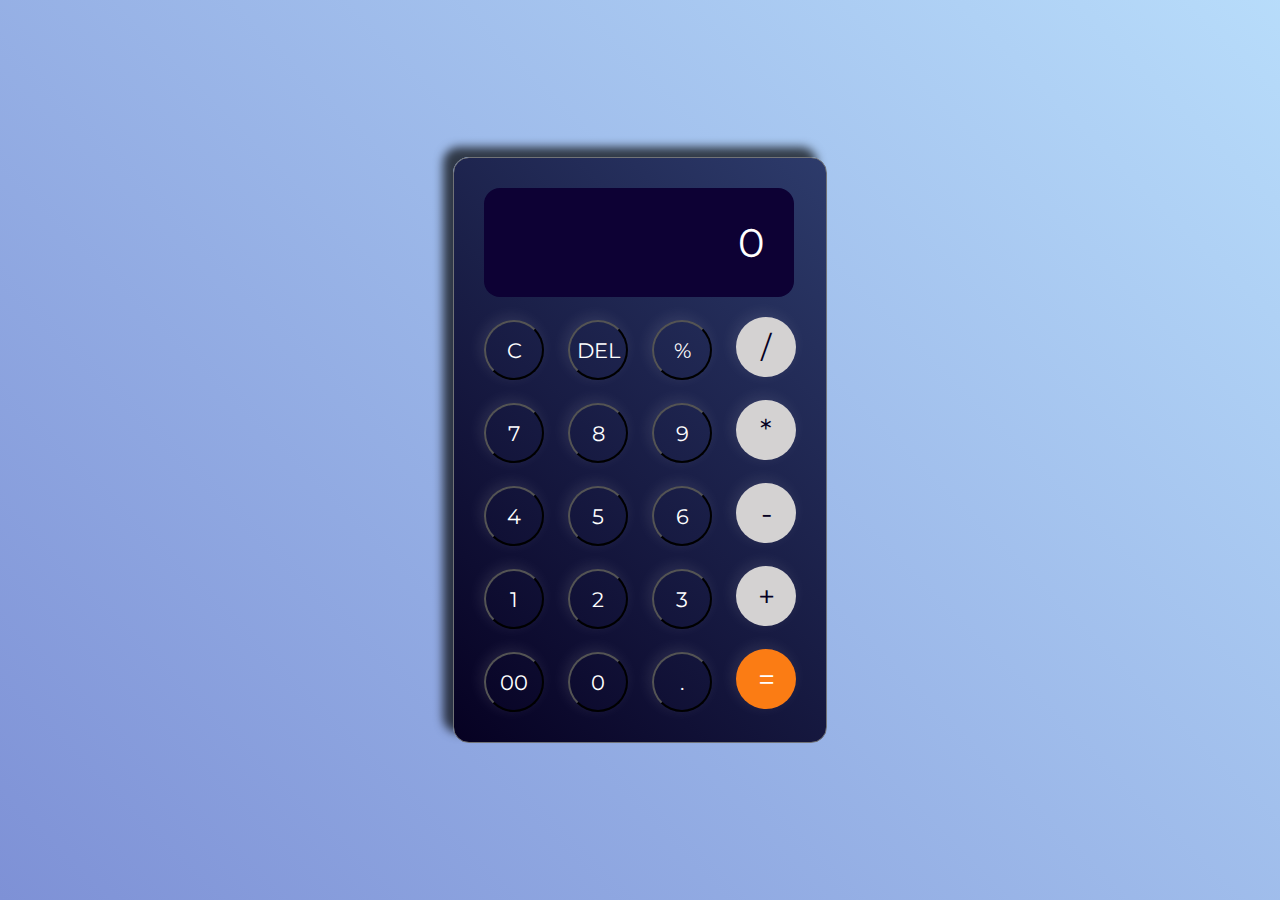
<file: Calculator/index.html>
<!DOCTYPE html>
<html lang="en">
  <head>
    <title>Calculator</title>    
    <link rel="stylesheet" href="style.css" />
  </head>
  <body> 
    <div class="container">
      <div class="calculator">
        <input type="text" id="inputBox" placeholder="0">

        <div>
          <button class="btn clearBtn">C</button>
          <button class="btn">DEL</button>
          <button class="btn">%</button>
          <button class="btn opr">/</button>
        </div>

        <div>
          <button class="btn">7</button>
          <button class="btn">8</button>
          <button class="btn">9</button>
          <button class="btn opr">*</button>
        </div>

        <div>
          <button class="btn">4</button>
          <button class="btn">5</button>
          <button class="btn">6</button>
          <button class="btn opr">-</button>
        </div>

        <div>
          <button class="btn">1</button>
          <button class="btn">2</button>
          <button class="btn">3</button>
          <button class="btn opr">+</button>
        </div>

        <div>
          <button class="btn">00</button>
          <button class="btn">0</button>
          <button class="btn">.</button>
          <button class="btn equalBtn">=</button>
        </div>
      </div>
    </div>   


    <script src="script.js"></script>
  </body>
</html>
</file>
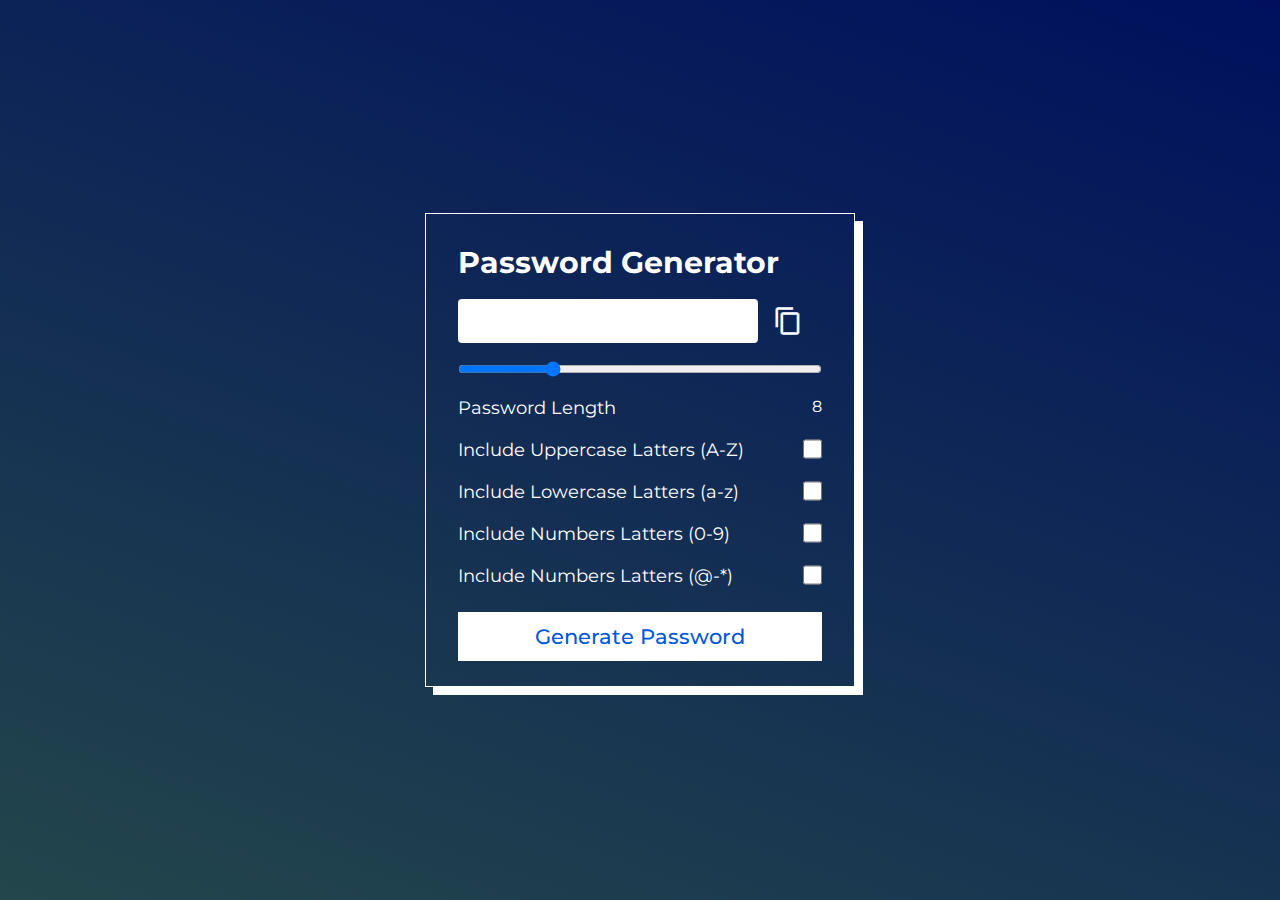
<file: Password Generator/index.html>
<!DOCTYPE html>
<html lang="en">
  <head>
    <title>Generate Password</title>
    <link rel="stylesheet" href="style.css" />
    <link
      href="https://fonts.googleapis.com/icon?family=Material+Icons"
      rel="stylesheet"
    />
  </head>
  <body>
    <div class="container">
      <h1>Password Generator</h1>

      <div class="inputBox">
        <input type="text" class="passBox" id="passBox" disabled />
        <span class="material-icons" id="copyIcon" title="Copy Password">content_copy</span>
      </div>

      <input type="range" min="4" max="20" value="8" id="inputSlider">

      <div class="row">
        <p>Password Length</p>
        <span id="sliderValue"></span>
      </div>
      <div class="row">
        <label for="uppercase">Include Uppercase Latters (A-Z)</label>
        <input type="checkbox" name="uppercase" id="uppercase">
      </div>
      <div class="row">
        <label for="lowercase">Include Lowercase Latters (a-z)</label>
        <input type="checkbox" name="lowercase" id="lowercase">
      </div>
      <div class="row">
        <label for="numbers">Include Numbers Latters (0-9)</label>
        <input type="checkbox" name="numbers" id="numbers">
      </div>
      <div class="row">
        <label for="symbols">Include Numbers Latters (@-*)</label>
        <input type="checkbox" name="symbols" id="symbols">
      </div>


      <button type="button" class="getBtn" id="getBtn">Generate Password</button>
    </div>





    <script src="script.js"></script> 
  </body>
</html>
</file>
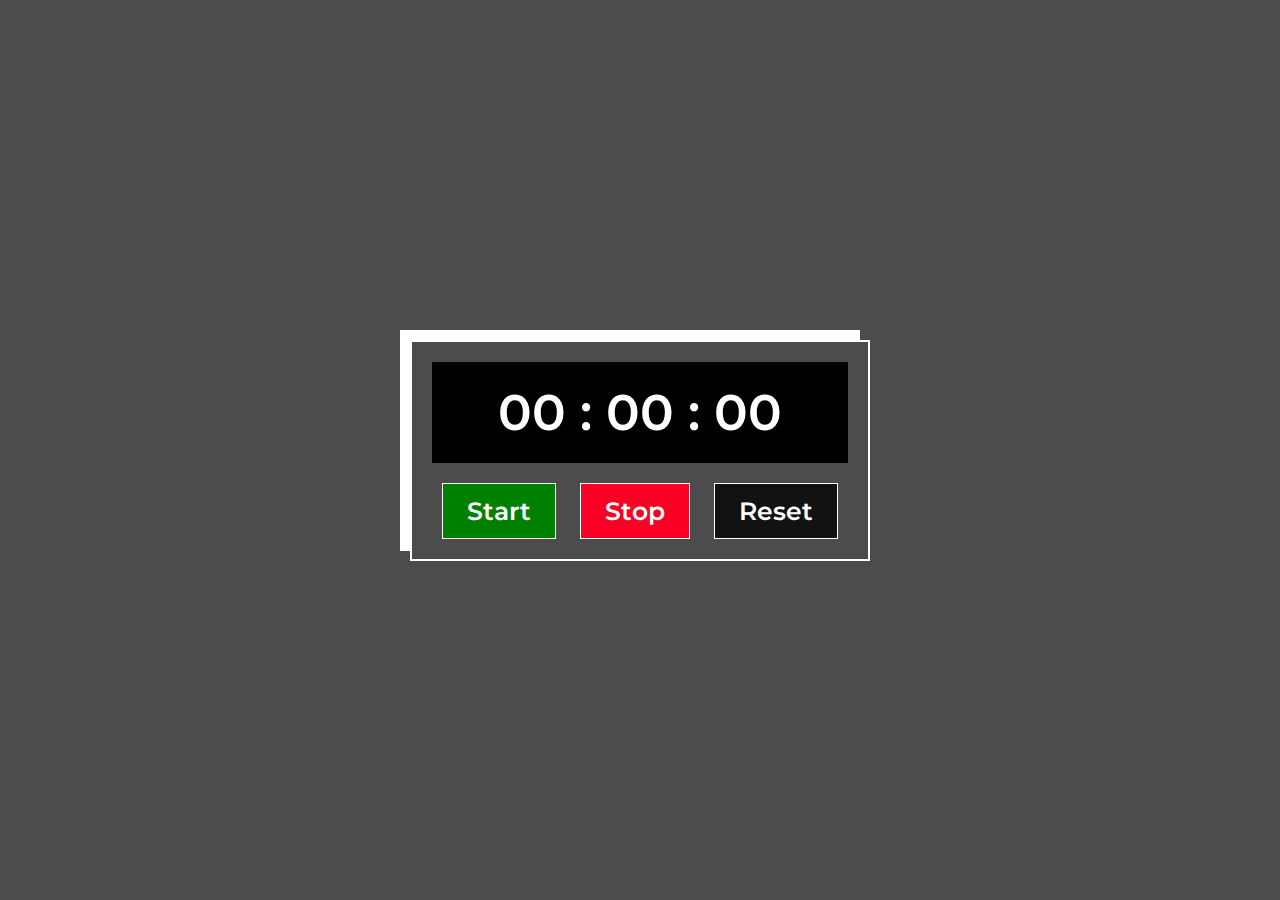
<file: Stopwatch/index.html>
<!DOCTYPE html>
<html lang="en">
<head>
    <title>Stopwatch</title>
    <link rel="stylesheet" href="style.css">
</head>
<body>
    <div class="container">
        <div class="stopwatch">
            <div class="display">00 : 00 : 00</div>
        </div>

        <div class="buttons">
            <button class="btn" id="startBtn">Start</button>
            <button class="btn" id="stopBtn">Stop</button>
            <button class="btn" id="resetBtn">Reset</button>
        </div>
    </div>

    <script src="script.js"></script>    
</body>
</html>
</file>
<file: Calculator/style.css>
@import url('https://fonts.googleapis.com/css2?family=Montserrat&display=swap');

*{
    padding: 0;
    margin: 0;
    box-sizing: border-box;
    font-family: 'Montserrat', sans-serif;
}

body{
    width: 100%;
    height: 100vh;
    display: flex;
    justify-content: center;
    align-items: center;
    background: linear-gradient(45deg, #7e91d6, #82c2f792);
}

.calculator{
    border: 1px solid #717377;
    padding: 20px;
    border-radius: 16px;
    background: linear-gradient(45deg, #060122, #2d3b6b);
    box-shadow: -10px -10px 10px rgba(0, 0, 0, 0.7);
}

input{
    width: 310px;
    border: none;
    padding: 30px;
    margin: 10px;
    border-radius: 16px;
    background: #0d0134;
    box-shadow: 0px 3px 15px rgba(84,84,84,0,1);
    font-size: 40px;
    text-align: right;
    color: #fff;
}

.btn{
    width: 60px;
    height: 60px;
    margin: 10px;
    border-radius: 50%;
    background: transparent;
    color: #fff;
    font-size: 21px;
    box-shadow: -3px -3px 15px rgba(255, 255, 255, 0.1);
    cursor: pointer;
}

.equalBtn{
    background-color: #fb7c14;
    font-size: 30px;
    border: none;
}

.opr{
    background-color: #d4d2d2;
    color: #060122;
    border: none;
    font-size: 30px;
}


input::placeholder{
    color: #fff;
}
</file>
<file: Password Generator/style.css>
@import url('https://fonts.googleapis.com/css2?family=Montserrat&display=swap');

*{
    margin: 0;
    padding: 0;
    box-sizing: border-box;
    font-family: 'Montserrat', sans-serif;
}
body{
    height: 100vh;
    display: flex;
    justify-content: center;
    align-items: center;
    background: linear-gradient(20deg, #23464b, #00105e);
    color: #fff;
}
.container{
    width: 430px;
    border: 0.5px solid white;
    padding: 20px 32px;
    display: flex;
    flex-direction: column;
    background: transparent;
    box-shadow: 8px 8px;
}
.container h1{
    font-size: 1.9rem;
    margin: 10px 0px;
}

.inputBox{
    display: flex;
    align-items: center;
}
.inputBox input{
    display: flex;
    align-items: center;
}
.inputBox span{
    color: white;
    margin: 0px 15px;
    font-size: 30px;
}
.inputBox #copyIcon{
    cursor: pointer;
}
.passBox{
    background-color: white;
    border: none;
    outline: none;
    padding: 10px;
    width: 300px;
    border-radius: 4px;
    font-size: 20px;
    margin-block: 8px;
    text-overflow: ellipsis;
}
#inputSlider{
    margin: 10px 0px;
}
.row{
    display: flex;
    margin: 10px 0px;
}
.row p, .row label{
    flex-basis: 100%;
    font-size: 18px;
}
.row input{
    width: 20px;
    height: 20px;
}
.getBtn{
    border: none;
    outline: none;
    background-color: #fff;
    padding: 12px 24px;
    color: #0057da;
    font-size: 21px;
    font-weight: 500;
    margin: 15px 0px 5px 0px;
    cursor: pointer;
    transition: 0.4s;
}
.getBtn:hover{
    background-color: #0057da;
    color: #fff;
}
</file>
<file: Stopwatch/style.css>
@import url('https://fonts.googleapis.com/css2?family=Montserrat&display=swap');

*{
    margin: 0;
    padding: 0;
    box-sizing: border-box;
    font-family: 'Montserrat', sans-serif;
}

body{
    height: 100vh;
    background-color: rgba(0, 0, 0, 0.7);
    color: #fff;
    display: flex;
    justify-content: center;
    align-items: center;
    transition: 1s;
}
.container{
    border: 2px solid white;
    padding: 20px 20px;
    box-shadow: -10px -10px;
}
.stopwatch{
    background-color: black;
    padding: 20px;
    text-align: center;
}
.display{
    font-size: 50px;
    font-weight: 600;
}
.buttons{
    margin-top: 20px;
}
.btn{
    font-size: 25px;
    font-weight: 600;
    background: none;
    border: none;
    color: #fff;
    padding: 12px 24px;
    margin: 0px 10px;
    cursor: pointer;
    border: 1px solid white;
}
#startBtn{
    background: green;
}
#startBtn:hover{
    background: rgba(0, 81, 0, 0.74);
}
#stopBtn{
    background: #fa0024;
}
#stopBtn:hover{
    background: #fa0025d5;
}
#resetBtn{
    background: #121212;
}
#resetBtn:hover{
    background: #201d1de1;
}
</file>
